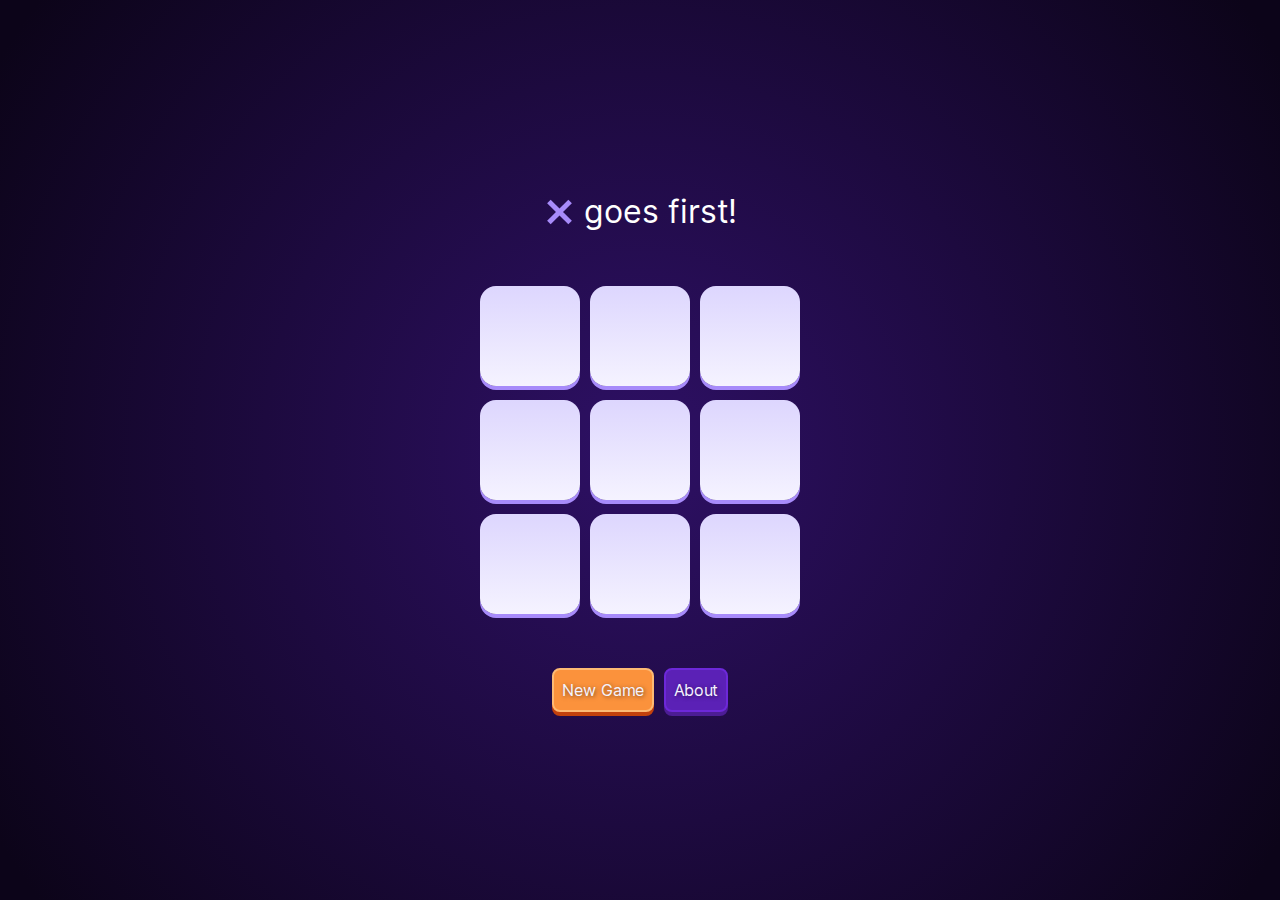
<file: public/index.html>
<!DOCTYPE html>
<html lang="en">
  <head>
    <meta charset="UTF-8" />
    <meta name="viewport" content="width=device-width, initial-scale=1.0" />
    <title>Tic-Tac-Toe</title>
    <link rel="stylesheet" href="styles/modern-normalize.css?v=2.00" />
    <link rel="stylesheet" href="styles/inter.css?v=3.19" />
    <link rel="stylesheet" href="styles/styles.css?v=20230822195846408" />
    <meta name="robots" content="noindex" />
    <meta
      name="theme-color"
      media="(prefers-color-scheme: dark)"
      content="#0c0419"
    />
  </head>
  <body id="game">
    <div id="wrapper">
      <div id="current" class="X">
        <div></div>
        goes first!
      </div>
      <div id="board">
        <button id="0" onclick="clickSquare(this)"><span></span></button>
        <button id="1" onclick="clickSquare(this)"><span></span></button>
        <button id="2" onclick="clickSquare(this)"><span></span></button>
        <button id="3" onclick="clickSquare(this)"><span></span></button>
        <button id="4" onclick="clickSquare(this)"><span></span></button>
        <button id="5" onclick="clickSquare(this)"><span></span></button>
        <button id="6" onclick="clickSquare(this)"><span></span></button>
        <button id="7" onclick="clickSquare(this)"><span></span></button>
        <button id="8" onclick="clickSquare(this)"><span></span></button>
      </div>
      <div id="controls">
        <button onclick="newGame()" class="btn"><div>New Game</div></button
        ><a href="about.html" class="btn" target="_blank"><div>About</div></a>
      </div>
    </div>
    <script src="index.js?v=20230822195846408"></script>
  </body>
</html>
</file>
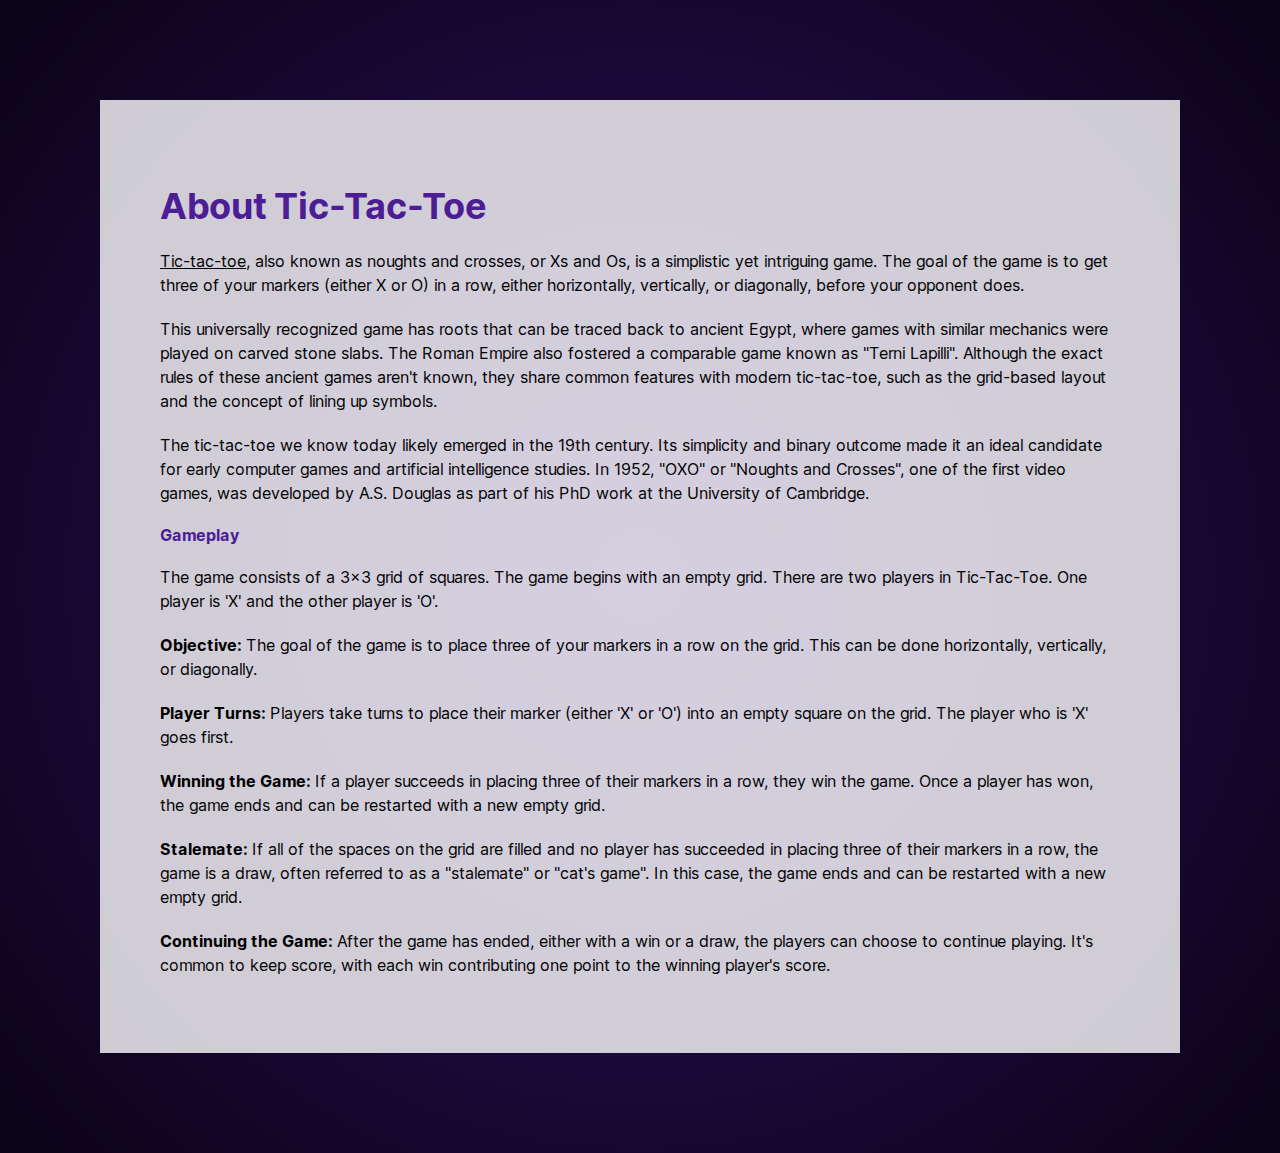
<file: public/about.html>
<!DOCTYPE html>
<html lang="en">
  <head>
    <meta charset="UTF-8" />
    <meta name="viewport" content="width=device-width, initial-scale=1.0" />
    <title>About Tic-Tac-Toe</title>
    <link rel="stylesheet" href="styles/modern-normalize.css?v=2.00" />
    <link rel="stylesheet" href="styles/inter.css?v=3.19" />
    <link rel="stylesheet" href="styles/styles.css?v=20230822195846408" />
    <meta name="robots" content="noindex" />
    <meta
      name="theme-color"
      media="(prefers-color-scheme: dark)"
      content="#0c0419"
    />
  </head>
  <body id="about">
    <div>
      <h1>About Tic-Tac-Toe</h1>
      <p>
        <a
          href="https://en.wikipedia.org/wiki/Tic-tac-toe"
          rel="noopener noreferrer"
          target="_blank"
          >Tic-tac-toe</a
        >, also known as noughts and crosses, or Xs and Os, is a simplistic yet
        intriguing game. The goal of the game is to get three of your markers
        (either X or O) in a row, either horizontally, vertically, or
        diagonally, before your opponent does.
      </p>
      <p>
        This universally recognized game has roots that can be traced back to
        ancient Egypt, where games with similar mechanics were played on carved
        stone slabs. The Roman Empire also fostered a comparable game known as
        "Terni Lapilli". Although the exact rules of these ancient games aren't
        known, they share common features with modern tic-tac-toe, such as the
        grid-based layout and the concept of lining up symbols.
      </p>
      <p>
        The tic-tac-toe we know today likely emerged in the 19th century. Its
        simplicity and binary outcome made it an ideal candidate for early
        computer games and artificial intelligence studies. In 1952, "OXO" or
        "Noughts and Crosses", one of the first video games, was developed by
        A.S. Douglas as part of his PhD work at the University of Cambridge.
      </p>
      <h2>Gameplay</h2>
      <p>
        The game consists of a 3x3 grid of squares. The game begins with an
        empty grid. There are two players in Tic-Tac-Toe. One player is 'X' and
        the other player is 'O'.
      </p>

      <p>
        <strong>Objective:</strong> The goal of the game is to place three of
        your markers in a row on the grid. This can be done horizontally,
        vertically, or diagonally.
      </p>

      <p>
        <strong>Player Turns:</strong> Players take turns to place their marker
        (either 'X' or 'O') into an empty square on the grid. The player who is
        'X' goes first.
      </p>

      <p>
        <strong>Winning the Game:</strong> If a player succeeds in placing three
        of their markers in a row, they win the game. Once a player has won, the
        game ends and can be restarted with a new empty grid.
      </p>

      <p>
        <strong>Stalemate:</strong> If all of the spaces on the grid are filled
        and no player has succeeded in placing three of their markers in a row,
        the game is a draw, often referred to as a "stalemate" or "cat's game".
        In this case, the game ends and can be restarted with a new empty grid.
      </p>

      <p>
        <strong>Continuing the Game:</strong> After the game has ended, either
        with a win or a draw, the players can choose to continue playing. It's
        common to keep score, with each win contributing one point to the
        winning player's score.
      </p>
    </div>
  </body>
</html>
</file>
<file: public/styles/inter.css>
@font-face {
  font-family: "Inter";
  font-style: normal;
  font-weight: 100;
  font-display: swap;
  src: url("Inter (web)/Inter-Thin.woff2?v=3.19") format("woff2"), url("Inter (web)/Inter-Thin.woff?v=3.19") format("woff");
}
@font-face {
  font-family: "Inter";
  font-style: italic;
  font-weight: 100;
  font-display: swap;
  src: url("Inter (web)/Inter-ThinItalic.woff2?v=3.19") format("woff2"), url("Inter (web)/Inter-ThinItalic.woff?v=3.19") format("woff");
}
@font-face {
  font-family: "Inter";
  font-style: normal;
  font-weight: 200;
  font-display: swap;
  src: url("Inter (web)/Inter-ExtraLight.woff2?v=3.19") format("woff2"), url("Inter (web)/Inter-ExtraLight.woff?v=3.19") format("woff");
}
@font-face {
  font-family: "Inter";
  font-style: italic;
  font-weight: 200;
  font-display: swap;
  src: url("Inter (web)/Inter-ExtraLightItalic.woff2?v=3.19") format("woff2"), url("Inter (web)/Inter-ExtraLightItalic.woff?v=3.19") format("woff");
}
@font-face {
  font-family: "Inter";
  font-style: normal;
  font-weight: 300;
  font-display: swap;
  src: url("Inter (web)/Inter-Light.woff2?v=3.19") format("woff2"), url("Inter (web)/Inter-Light.woff?v=3.19") format("woff");
}
@font-face {
  font-family: "Inter";
  font-style: italic;
  font-weight: 300;
  font-display: swap;
  src: url("Inter (web)/Inter-LightItalic.woff2?v=3.19") format("woff2"), url("Inter (web)/Inter-LightItalic.woff?v=3.19") format("woff");
}
@font-face {
  font-family: "Inter";
  font-style: normal;
  font-weight: 400;
  font-display: swap;
  src: url("Inter (web)/Inter-Regular.woff2?v=3.19") format("woff2"), url("Inter (web)/Inter-Regular.woff?v=3.19") format("woff");
}
@font-face {
  font-family: "Inter";
  font-style: italic;
  font-weight: 400;
  font-display: swap;
  src: url("Inter (web)/Inter-Italic.woff2?v=3.19") format("woff2"), url("Inter (web)/Inter-Italic.woff?v=3.19") format("woff");
}
@font-face {
  font-family: "Inter";
  font-style: normal;
  font-weight: 500;
  font-display: swap;
  src: url("Inter (web)/Inter-Medium.woff2?v=3.19") format("woff2"), url("Inter (web)/Inter-Medium.woff?v=3.19") format("woff");
}
@font-face {
  font-family: "Inter";
  font-style: italic;
  font-weight: 500;
  font-display: swap;
  src: url("Inter (web)/Inter-MediumItalic.woff2?v=3.19") format("woff2"), url("Inter (web)/Inter-MediumItalic.woff?v=3.19") format("woff");
}
@font-face {
  font-family: "Inter";
  font-style: normal;
  font-weight: 600;
  font-display: swap;
  src: url("Inter (web)/Inter-SemiBold.woff2?v=3.19") format("woff2"), url("Inter (web)/Inter-SemiBold.woff?v=3.19") format("woff");
}
@font-face {
  font-family: "Inter";
  font-style: italic;
  font-weight: 600;
  font-display: swap;
  src: url("Inter (web)/Inter-SemiBoldItalic.woff2?v=3.19") format("woff2"), url("Inter (web)/Inter-SemiBoldItalic.woff?v=3.19") format("woff");
}
@font-face {
  font-family: "Inter";
  font-style: normal;
  font-weight: 700;
  font-display: swap;
  src: url("Inter (web)/Inter-Bold.woff2?v=3.19") format("woff2"), url("Inter (web)/Inter-Bold.woff?v=3.19") format("woff");
}
@font-face {
  font-family: "Inter";
  font-style: italic;
  font-weight: 700;
  font-display: swap;
  src: url("Inter (web)/Inter-BoldItalic.woff2?v=3.19") format("woff2"), url("Inter (web)/Inter-BoldItalic.woff?v=3.19") format("woff");
}
@font-face {
  font-family: "Inter";
  font-style: normal;
  font-weight: 800;
  font-display: swap;
  src: url("Inter (web)/Inter-ExtraBold.woff2?v=3.19") format("woff2"), url("Inter (web)/Inter-ExtraBold.woff?v=3.19") format("woff");
}
@font-face {
  font-family: "Inter";
  font-style: italic;
  font-weight: 800;
  font-display: swap;
  src: url("Inter (web)/Inter-ExtraBoldItalic.woff2?v=3.19") format("woff2"), url("Inter (web)/Inter-ExtraBoldItalic.woff?v=3.19") format("woff");
}
@font-face {
  font-family: "Inter";
  font-style: normal;
  font-weight: 900;
  font-display: swap;
  src: url("Inter (web)/Inter-Black.woff2?v=3.19") format("woff2"), url("Inter (web)/Inter-Black.woff?v=3.19") format("woff");
}
@font-face {
  font-family: "Inter";
  font-style: italic;
  font-weight: 900;
  font-display: swap;
  src: url("Inter (web)/Inter-BlackItalic.woff2?v=3.19") format("woff2"), url("Inter (web)/Inter-BlackItalic.woff?v=3.19") format("woff");
}
/* -------------------------------------------------------
Variable font.
Usage:

  html { font-family: 'Inter', sans-serif; }
  @supports (font-variation-settings: normal) {
    html { font-family: 'Inter var', sans-serif; }
  }
*/
@font-face {
  font-family: "Inter var";
  font-weight: 100 900;
  font-style: normal;
  font-named-instance: "Regular";
  font-display: swap;
  src: url("Inter (web)/Inter-roman.var.woff2?v=3.19") format("woff2 supports variations(gvar)"), url("Inter (web)/Inter-roman.var.woff2?v=3.19") format("woff2-variations"), url("Inter (web)/Inter-roman.var.woff2?v=3.19") format("woff2");
}
@font-face {
  font-family: "Inter var";
  font-weight: 100 900;
  font-style: italic;
  font-named-instance: "Italic";
  font-display: swap;
  src: url("Inter (web)/Inter-italic.var.woff2?v=3.19") format("woff2 supports variations(gvar)"), url("Inter (web)/Inter-italic.var.woff2?v=3.19") format("woff2-variations"), url("Inter (web)/Inter-italic.var.woff2?v=3.19") format("woff2");
}
/* --------------------------------------------------------------------------
[EXPERIMENTAL] Multi-axis, single variable font.

Slant axis is not yet widely supported (as of February 2019) and thus this
multi-axis single variable font is opt-in rather than the default.

When using this, you will probably need to set font-variation-settings
explicitly, e.g.

  * { font-variation-settings: "slnt" 0deg }
  .italic { font-variation-settings: "slnt" 10deg }

*/
@font-face {
  font-family: "Inter var experimental";
  font-weight: 100 900;
  font-style: oblique 0deg 10deg;
  font-display: swap;
  src: url("Inter (web)/Inter.var.woff2?v=3.19") format("woff2-variations"), url("Inter (web)/Inter.var.woff2?v=3.19") format("woff2");
}
</file>
<file: public/styles/styles.css>
:root {
  font-family: "Inter", sans-serif;
}

@supports (font-variation-settings: normal) {
  :root {
    font-family: "Inter var", sans-serif;
  }
}

html,
body {
  min-height: 100%;
  line-height: 1.5;
  background: radial-gradient(circle, #2e1065 0%, #0c0419 96%);
}

h1,
h2,
h3,
h4,
h5,
h6 {
  line-height: 1.25;
}

:root {
  --1px: calc(1rem / 16);
  --2px: calc(2rem / 16);
  --4px: calc(4rem / 16);
  --5px: calc(5rem / 16);
  --10px: calc(10rem / 16);
  --20px: calc(20rem / 16);
  --30px: calc(30rem / 16);
  --36px: calc(36rem / 16);
  --50px: calc(50rem / 16);
  --60px: calc(60rem / 16);
  --96px: calc(96rem / 16);
  --100px: calc(100rem / 16);
}

#game {
  height: 100svh;
  display: grid;
  place-items: center;
}

button {
  all: unset;
  cursor: pointer;
}

#wrapper {
  display: grid;
  justify-content: center;
  gap: var(--50px);
}

#current {
  color: #fff;
  font-size: 2rem;
  display: flex;
  flex-direction: columns;
  align-items: center;
  justify-content: center;
  gap: var(--10px);
}

#current.X div {
  height: var(--30px);
  width: var(--30px);
  position: relative;
  display: grid;
  place-items: center;
}

#current.X div:before,
#current.X div:after {
  position: absolute;
  width: var(--5px);
  content: "";
  height: 100%;
  background-color: #a78bfa;
}

#current.X div:before {
  transform: rotate(45deg);
}

#current.X div:after {
  transform: rotate(-45deg);
}

#current.O div {
  height: var(--30px);
  width: var(--30px);
  border-radius: 50%;
  border: var(--5px) solid #a78bfa;
}

#board {
  display: grid;
  grid-template-columns: 1fr 1fr 1fr;
  place-items: center;
  gap: var(--10px);
}

#board button {
  height: var(--100px);
  width: var(--100px);
  background: linear-gradient(to bottom, #ddd6fe 0%, #f5f3ff 100%);
  border-radius: 1rem;
  box-shadow: 0 var(--4px) 0 0 #a78bfa;
  margin-bottom: var(--4px);
  display: grid;
  place-items: center;
}

#board button:focus-visible {
  outline: var(--4px) solid #a78bfa;
}

#board button.X span {
  height: var(--60px);
  width: var(--60px);
  position: relative;
  display: grid;
  place-items: center;
}

#board button.X span:before,
#board button.X span:after {
  position: absolute;
  width: var(--10px);
  content: "";
  height: 100%;
  background-color: #4c1d95;
}

#board button.X span:before {
  transform: rotate(45deg);
}

#board button.X span:after {
  transform: rotate(-45deg);
}

#board button.O span {
  height: var(--60px);
  width: var(--60px);
  border-radius: 50%;
  border: var(--10px) solid #4c1d95;
}

#board button.highlight {
  width: var(--96px);
  height: var(--96px);
  background: #5b21b6;
  border: var(--2px) solid #6d28d9;
  box-shadow: 0 var(--4px) 0 0 #4c1d95;
}

#board button.highlight.O span {
  border-color: #f5f3ff;
}

#board button.highlight.X span:before,
#board button.highlight.X span:after {
  background-color: #f5f3ff;
}

#controls {
  display: flex;
  justify-content: center;
  gap: var(--10px);
}

#controls .btn {
  font-size: 1rem;
  padding: 0.5rem;
  border-radius: 0.5rem;
  color: #f5f3ff;
  transition: transform 0.1s ease, box-shadow 0.1s ease;
  position: relative;
}

#controls button.btn {
  background-color: #fb923c;
  box-shadow: 0 var(--4px) 0 0 #c2410c;
  border: var(--2px) solid #fdba74;
}

#controls a.btn {
  text-decoration: none;
  background-color: #5b21b6;
  box-shadow: 0 var(--4px) 0 0 #4c1d95;
  border: var(--2px) solid #6d28d9;
}

#controls .btn div {
  text-shadow: var(--1px) var(--1px) var(--4px) rgba(0, 0, 0, 0.5);
}

#controls button.btn:active {
  box-shadow: 0 var(--2px) 0 0 #c2410c;
  transform: translateY(var(--2px));
}

#controls button.btn:focus-visible {
  outline: var(--4px) solid #fdba74;
  outline-offset: var(--2px);
}

#controls a.btn:active {
  box-shadow: 0 var(--2px) 0 0 #4c1d95;
  transform: translateY(var(--2px));
}

#controls a.btn:focus-visible {
  outline: var(--4px) solid #6d28d9;
  outline-offset: var(--2px);
}

#about {
  background: rgba(255, 255, 255, 0.8);
  padding: 20px;
}

@media (min-width: calc(900rem/16)) {
  #about {
    margin: 100px;
    padding: 60px;
  }
}

#about a {
  color: #000;
}

#about h1 {
  font-size: var(--36px);
  font-weight: bold;
  margin-bottom: var(--20px);
  color: #4c1d95;
}

#about h2 {
  font-size: var(--24px);
  font-weight: bold;
  margin-bottom: var(--20px);
  color: #4c1d95;
}

#about p:not(:last-of-type) {
  margin-bottom: var(--20px);
}

#about ul {
  list-style: disc;
  margin-left: var(--20px);
  margin-bottom: var(--20px);
}

#about li {
  margin-bottom: var(--10px);
}
</file>
